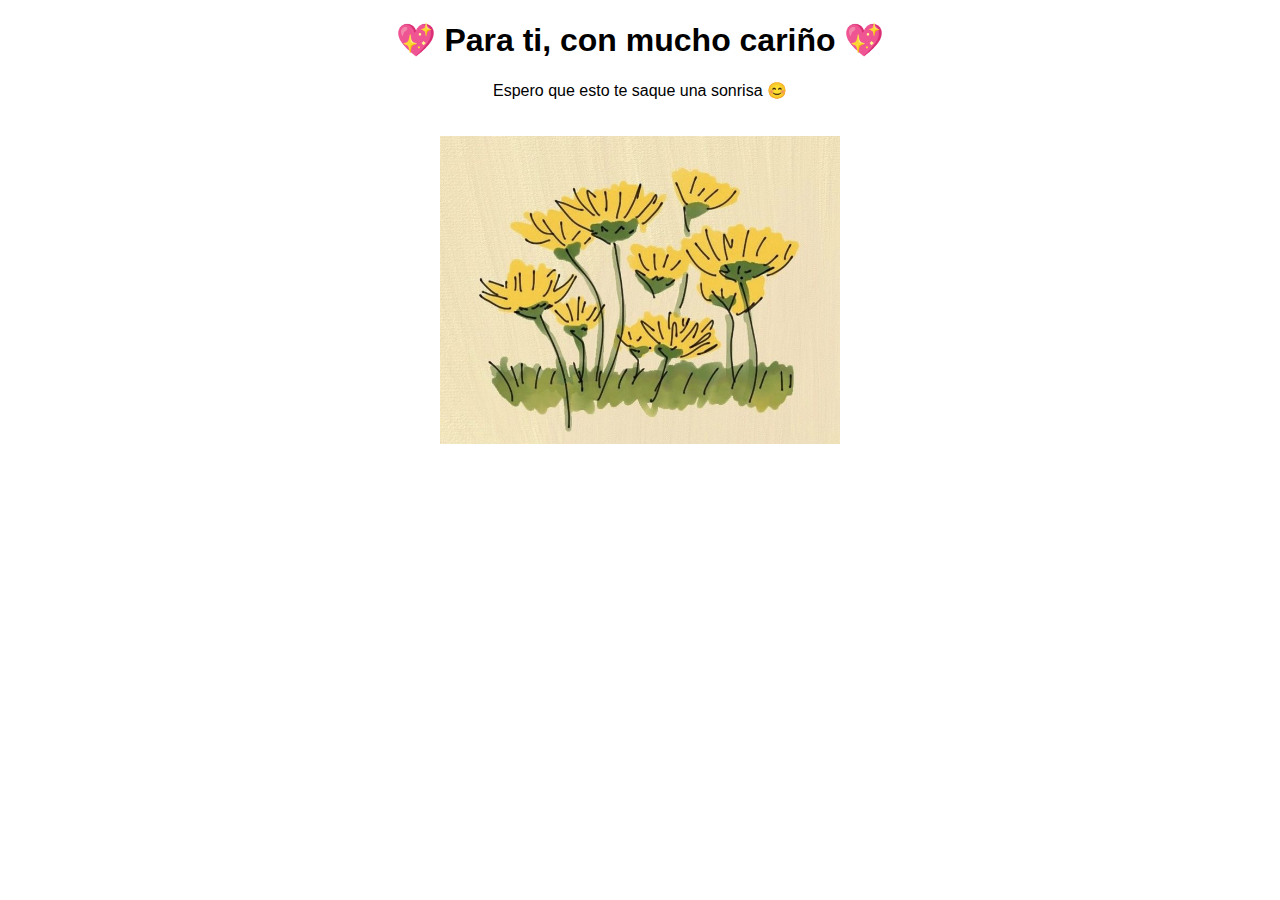
<file: index.html>
<!DOCTYPE html>
<html lang="es">
<head>
    <meta charset="UTF-8">
    <meta name="viewport" content="width=device-width, initial-scale=1.0">
    <title>Flores para ti 💐</title>
    <style>
        body { text-align: center; font-family: Arial, sans-serif; }
        img { width: 80%; max-width: 400px; margin-top: 20px; }
    </style>
</head>
<body>
    <h1>💖 Para ti, con mucho cariño 💖</h1>
    <p>Espero que esto te saque una sonrisa 😊</p>
    <img src="sunF.jpg" alt="Flores bonitas">
</body>
</html>
</file>
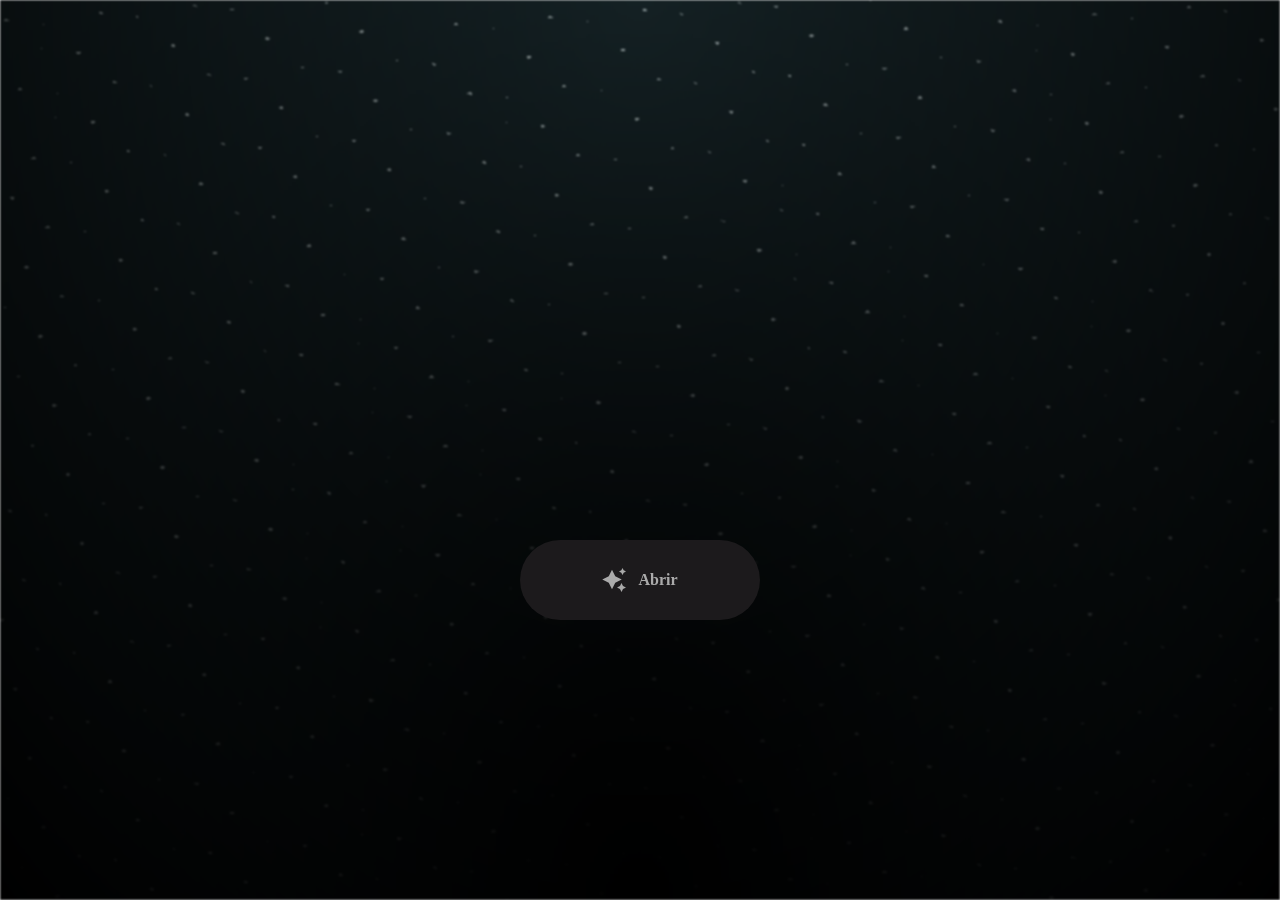
<file: flowers-for-someone-main/index.html>
<html lang="en">

<head>
  <meta charset="UTF-8">
  <meta name="viewport" content="width=device-width, initial-scale=1.0">
  <link rel="shortcut icon" href="images/gift.png" type="image/x-icon">
  <link rel="stylesheet" href="css/index.css">

  <!-- Document Title -->
  <title>Something for you</title>
</head>

<body>
  <!-- Background -->
  <div class="night"></div>

  <!-- Title -->
  <h1 class="title"></h1>

  <!-- Button -->
  <div style="position: absolute; top: 60vh; width: 100%; display: flex; justify-content: center;">
    <a href="flower.html" class="btn">
      <svg height="24" width="24" fill="#FFFFFF" viewBox="0 0 24 24" data-name="Layer 1" id="Layer_1" class="sparkle">
        <path
          d="M10,21.236,6.755,14.745.264,11.5,6.755,8.255,10,1.764l3.245,6.491L19.736,11.5l-6.491,3.245ZM18,21l1.5,3L21,21l3-1.5L21,18l-1.5-3L18,18l-3,1.5ZM19.333,4.667,20.5,7l1.167-2.333L24,3.5,21.667,2.333,20.5,0,19.333,2.333,17,3.5Z">
        </path>
      </svg>

      <span class="text">Abrir</span>
    </a>
  </div>

  <script src="js/index.js"></script>
</body>

</html>
</file>
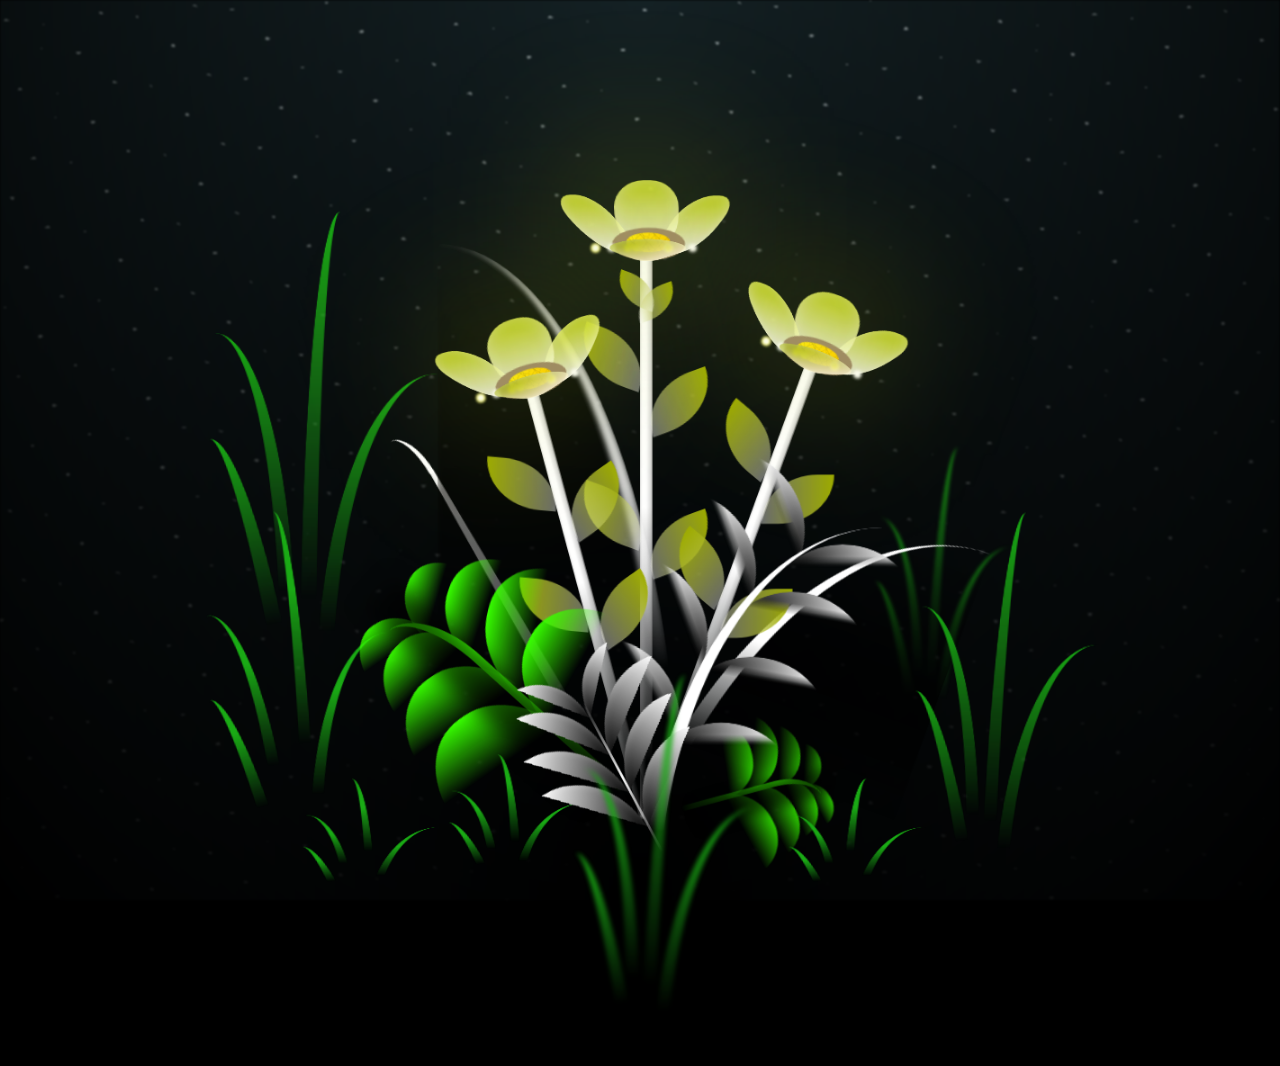
<file: flowers-for-someone-main/flower.html>
<!DOCTYPE html>
<html lang="en">

<head>
  <meta charset="UTF-8">
  <meta http-equiv="X-UA-Compatible" content="IE=edge">
  <meta name="viewport" content="width=device-width, initial-scale=1.0">
  <link rel="shortcut icon" href="images/gift.png" type="image/x-icon">
  <link rel="stylesheet" href="css/style.css">

  <!-- Document Title -->
  <title>FLOWERS</title>
</head>

<body class="not-loaded">
  <!-- Background -->
  <div class="night"></div>

  <!-- Flower -->
  <div class="flowers">
    <div class="flower flower--1">
      <div class="flower__leafs flower__leafs--1">
        <div class="flower__leaf flower__leaf--1"></div>
        <div class="flower__leaf flower__leaf--2"></div>
        <div class="flower__leaf flower__leaf--3"></div>
        <div class="flower__leaf flower__leaf--4"></div>
        <div class="flower__white-circle"></div>

        <div class="flower__light flower__light--1"></div>
        <div class="flower__light flower__light--2"></div>
        <div class="flower__light flower__light--3"></div>
        <div class="flower__light flower__light--4"></div>
        <div class="flower__light flower__light--5"></div>
        <div class="flower__light flower__light--6"></div>
        <div class="flower__light flower__light--7"></div>
        <div class="flower__light flower__light--8"></div>

      </div>
      <div class="flower__line">
        <div class="flower__line__leaf flower__line__leaf--1"></div>
        <div class="flower__line__leaf flower__line__leaf--2"></div>
        <div class="flower__line__leaf flower__line__leaf--3"></div>
        <div class="flower__line__leaf flower__line__leaf--4"></div>
        <div class="flower__line__leaf flower__line__leaf--5"></div>
        <div class="flower__line__leaf flower__line__leaf--6"></div>
      </div>
    </div>

    <div class="flower flower--2">
      <div class="flower__leafs flower__leafs--2">
        <div class="flower__leaf flower__leaf--1"></div>
        <div class="flower__leaf flower__leaf--2"></div>
        <div class="flower__leaf flower__leaf--3"></div>
        <div class="flower__leaf flower__leaf--4"></div>
        <div class="flower__white-circle"></div>

        <div class="flower__light flower__light--1"></div>
        <div class="flower__light flower__light--2"></div>
        <div class="flower__light flower__light--3"></div>
        <div class="flower__light flower__light--4"></div>
        <div class="flower__light flower__light--5"></div>
        <div class="flower__light flower__light--6"></div>
        <div class="flower__light flower__light--7"></div>
        <div class="flower__light flower__light--8"></div>

      </div>
      <div class="flower__line">
        <div class="flower__line__leaf flower__line__leaf--1"></div>
        <div class="flower__line__leaf flower__line__leaf--2"></div>
        <div class="flower__line__leaf flower__line__leaf--3"></div>
        <div class="flower__line__leaf flower__line__leaf--4"></div>
      </div>
    </div>

    <div class="flower flower--3">
      <div class="flower__leafs flower__leafs--3">
        <div class="flower__leaf flower__leaf--1"></div>
        <div class="flower__leaf flower__leaf--2"></div>
        <div class="flower__leaf flower__leaf--3"></div>
        <div class="flower__leaf flower__leaf--4"></div>
        <div class="flower__white-circle"></div>

        <div class="flower__light flower__light--1"></div>
        <div class="flower__light flower__light--2"></div>
        <div class="flower__light flower__light--3"></div>
        <div class="flower__light flower__light--4"></div>
        <div class="flower__light flower__light--5"></div>
        <div class="flower__light flower__light--6"></div>
        <div class="flower__light flower__light--7"></div>
        <div class="flower__light flower__light--8"></div>

      </div>
      <div class="flower__line">
        <div class="flower__line__leaf flower__line__leaf--1"></div>
        <div class="flower__line__leaf flower__line__leaf--2"></div>
        <div class="flower__line__leaf flower__line__leaf--3"></div>
        <div class="flower__line__leaf flower__line__leaf--4"></div>
      </div>
    </div>

    <div class="grow-ans" style="--d:1.2s">
      <div class="flower__g-long">
        <div class="flower__g-long__top"></div>
        <div class="flower__g-long__bottom"></div>
      </div>
    </div>

    <div class="growing-grass">
      <div class="flower__grass flower__grass--1">
        <div class="flower__grass--top"></div>
        <div class="flower__grass--bottom"></div>
        <div class="flower__grass__leaf flower__grass__leaf--1"></div>
        <div class="flower__grass__leaf flower__grass__leaf--2"></div>
        <div class="flower__grass__leaf flower__grass__leaf--3"></div>
        <div class="flower__grass__leaf flower__grass__leaf--4"></div>
        <div class="flower__grass__leaf flower__grass__leaf--5"></div>
        <div class="flower__grass__leaf flower__grass__leaf--6"></div>
        <div class="flower__grass__leaf flower__grass__leaf--7"></div>
        <div class="flower__grass__leaf flower__grass__leaf--8"></div>
        <div class="flower__grass__overlay"></div>
      </div>
    </div>

    <div class="growing-grass">
      <div class="flower__grass flower__grass--2">
        <div class="flower__grass--top"></div>
        <div class="flower__grass--bottom"></div>
        <div class="flower__grass__leaf flower__grass__leaf--1"></div>
        <div class="flower__grass__leaf flower__grass__leaf--2"></div>
        <div class="flower__grass__leaf flower__grass__leaf--3"></div>
        <div class="flower__grass__leaf flower__grass__leaf--4"></div>
        <div class="flower__grass__leaf flower__grass__leaf--5"></div>
        <div class="flower__grass__leaf flower__grass__leaf--6"></div>
        <div class="flower__grass__leaf flower__grass__leaf--7"></div>
        <div class="flower__grass__leaf flower__grass__leaf--8"></div>
        <div class="flower__grass__overlay"></div>
      </div>
    </div>

    <div class="grow-ans" style="--d:2.4s">
      <div class="flower__g-right flower__g-right--1">
        <div class="leaf"></div>
      </div>
    </div>

    <div class="grow-ans" style="--d:2.8s">
      <div class="flower__g-right flower__g-right--2">
        <div class="leaf"></div>
      </div>
    </div>

    <div class="grow-ans" style="--d:2.8s">
      <div class="flower__g-front">
        <div class="flower__g-front__leaf-wrapper flower__g-front__leaf-wrapper--1">
          <div class="flower__g-front__leaf"></div>
        </div>
        <div class="flower__g-front__leaf-wrapper flower__g-front__leaf-wrapper--2">
          <div class="flower__g-front__leaf"></div>
        </div>
        <div class="flower__g-front__leaf-wrapper flower__g-front__leaf-wrapper--3">
          <div class="flower__g-front__leaf"></div>
        </div>
        <div class="flower__g-front__leaf-wrapper flower__g-front__leaf-wrapper--4">
          <div class="flower__g-front__leaf"></div>
        </div>
        <div class="flower__g-front__leaf-wrapper flower__g-front__leaf-wrapper--5">
          <div class="flower__g-front__leaf"></div>
        </div>
        <div class="flower__g-front__leaf-wrapper flower__g-front__leaf-wrapper--6">
          <div class="flower__g-front__leaf"></div>
        </div>
        <div class="flower__g-front__leaf-wrapper flower__g-front__leaf-wrapper--7">
          <div class="flower__g-front__leaf"></div>
        </div>
        <div class="flower__g-front__leaf-wrapper flower__g-front__leaf-wrapper--8">
          <div class="flower__g-front__leaf"></div>
        </div>
        <div class="flower__g-front__line"></div>
      </div>
    </div>

    <div class="grow-ans" style="--d:3.2s">
      <div class="flower__g-fr">
        <div class="leaf"></div>
        <div class="flower__g-fr__leaf flower__g-fr__leaf--1"></div>
        <div class="flower__g-fr__leaf flower__g-fr__leaf--2"></div>
        <div class="flower__g-fr__leaf flower__g-fr__leaf--3"></div>
        <div class="flower__g-fr__leaf flower__g-fr__leaf--4"></div>
        <div class="flower__g-fr__leaf flower__g-fr__leaf--5"></div>
        <div class="flower__g-fr__leaf flower__g-fr__leaf--6"></div>
        <div class="flower__g-fr__leaf flower__g-fr__leaf--7"></div>
        <div class="flower__g-fr__leaf flower__g-fr__leaf--8"></div>
      </div>
    </div>

    <div class="long-g long-g--0">
      <div class="grow-ans" style="--d:3s">
        <div class="leaf leaf--0"></div>
      </div>
      <div class="grow-ans" style="--d:2.2s">
        <div class="leaf leaf--1"></div>
      </div>
      <div class="grow-ans" style="--d:3.4s">
        <div class="leaf leaf--2"></div>
      </div>
      <div class="grow-ans" style="--d:3.6s">
        <div class="leaf leaf--3"></div>
      </div>
    </div>

    <div class="long-g long-g--1">
      <div class="grow-ans" style="--d:3.6s">
        <div class="leaf leaf--0"></div>
      </div>
      <div class="grow-ans" style="--d:3.8s">
        <div class="leaf leaf--1"></div>
      </div>
      <div class="grow-ans" style="--d:4s">
        <div class="leaf leaf--2"></div>
      </div>
      <div class="grow-ans" style="--d:4.2s">
        <div class="leaf leaf--3"></div>
      </div>
    </div>

    <div class="long-g long-g--2">
      <div class="grow-ans" style="--d:4s">
        <div class="leaf leaf--0"></div>
      </div>
      <div class="grow-ans" style="--d:4.2s">
        <div class="leaf leaf--1"></div>
      </div>
      <div class="grow-ans" style="--d:4.4s">
        <div class="leaf leaf--2"></div>
      </div>
      <div class="grow-ans" style="--d:4.6s">
        <div class="leaf leaf--3"></div>
      </div>
    </div>

    <div class="long-g long-g--3">
      <div class="grow-ans" style="--d:4s">
        <div class="leaf leaf--0"></div>
      </div>
      <div class="grow-ans" style="--d:4.2s">
        <div class="leaf leaf--1"></div>
      </div>
      <div class="grow-ans" style="--d:3s">
        <div class="leaf leaf--2"></div>
      </div>
      <div class="grow-ans" style="--d:3.6s">
        <div class="leaf leaf--3"></div>
      </div>
    </div>

    <div class="long-g long-g--4">
      <div class="grow-ans" style="--d:4s">
        <div class="leaf leaf--0"></div>
      </div>
      <div class="grow-ans" style="--d:4.2s">
        <div class="leaf leaf--1"></div>
      </div>
      <div class="grow-ans" style="--d:3s">
        <div class="leaf leaf--2"></div>
      </div>
      <div class="grow-ans" style="--d:3.6s">
        <div class="leaf leaf--3"></div>
      </div>
    </div>

    <div class="long-g long-g--5">
      <div class="grow-ans" style="--d:4s">
        <div class="leaf leaf--0"></div>
      </div>
      <div class="grow-ans" style="--d:4.2s">
        <div class="leaf leaf--1"></div>
      </div>
      <div class="grow-ans" style="--d:3s">
        <div class="leaf leaf--2"></div>
      </div>
      <div class="grow-ans" style="--d:3.6s">
        <div class="leaf leaf--3"></div>
      </div>
    </div>

    <div class="long-g long-g--6">
      <div class="grow-ans" style="--d:4.2s">
        <div class="leaf leaf--0"></div>
      </div>
      <div class="grow-ans" style="--d:4.4s">
        <div class="leaf leaf--1"></div>
      </div>
      <div class="grow-ans" style="--d:4.6s">
        <div class="leaf leaf--2"></div>
      </div>
      <div class="grow-ans" style="--d:4.8s">
        <div class="leaf leaf--3"></div>
      </div>
    </div>

    <div class="long-g long-g--7">
      <div class="grow-ans" style="--d:3s">
        <div class="leaf leaf--0"></div>
      </div>
      <div class="grow-ans" style="--d:3.2s">
        <div class="leaf leaf--1"></div>
      </div>
      <div class="grow-ans" style="--d:3.5s">
        <div class="leaf leaf--2"></div>
      </div>
      <div class="grow-ans" style="--d:3.6s">
        <div class="leaf leaf--3"></div>
      </div>
    </div>
  </div>

  <!-- Title -->
  <h1 class="title"><span id="title"></span></h1>
</body>

</html>

<!-- Import Javascript -->
<script src="js/main.js"></script>
</file>
<file: flowers-for-someone-main/css/index.css>
*,
*::after,
*::before {
  padding: 0;
  margin: 0;
  box-sizing: border-box;
}

:root {
  --dark-color: #000;
}

.night {
  position: fixed;
  left: 50%;
  top: 0;
  transform: translateX(-50%);
  width: 100%;
  height: 100%;
  filter: blur(0.1vmin);
  background-image: radial-gradient(ellipse at top, transparent 0%, var(--dark-color)), radial-gradient(ellipse at bottom, var(--dark-color), rgba(145, 233, 255, 0.2)), repeating-linear-gradient(220deg, rgb(0, 0, 0) 0px, rgb(0, 0, 0) 19px, transparent 19px, transparent 22px), repeating-linear-gradient(189deg, rgb(0, 0, 0) 0px, rgb(0, 0, 0) 19px, transparent 19px, transparent 22px), repeating-linear-gradient(148deg, rgb(0, 0, 0) 0px, rgb(0, 0, 0) 19px, transparent 19px, transparent 22px), linear-gradient(90deg, rgb(255, 255, 250), rgb(240, 240, 240));
}

.title {
  position: absolute;
  top: 0;
  left: 0;
  color: white;
  font-family: 'Courier New', Courier, monospace;

  display: flex;
  flex-wrap: wrap;
  justify-content: center;
  align-content: center;
  align-items: center;

  width: 100%;
  height: 100vh;
  text-shadow: 0 0 20px white;
  letter-spacing: 0px;
}

@media (min-width: 500px) {
  .title {
    letter-spacing: 20px;
  }
}

@keyframes typing {
  from {
    opacity: 0;
  }

  to {
    opacity: 1;
  }
}

/* Terapkan animasi dengan delay */
.title span {
  opacity: 0;
  animation: typing 1s ease forwards;
  animation-delay: var(--delay);
}

a {
  text-decoration: none;
}

.btn {
  border: none;
  width: 15em;
  height: 5em;
  border-radius: 3em;
  display: flex;
  justify-content: center;
  align-items: center;
  gap: 12px;
  background: #1C1A1C;
  cursor: pointer;
  transition: all 450ms ease-in-out;
}

.sparkle {
  fill: #AAAAAA;
  transition: all 800ms ease;
}

.text {
  font-weight: 600;
  color: #AAAAAA;
  font-size: medium;
}

.btn:hover {
  background: linear-gradient(0deg, #A47CF3, #683FEA);
  box-shadow: inset 0px 1px 0px 0px rgba(255, 255, 255, 0.4),
    inset 0px -4px 0px 0px rgba(0, 0, 0, 0.2),
    0px 0px 0px 4px rgba(255, 255, 255, 0.2),
    0px 0px 180px 0px #9917FF;
  transform: translateY(-2px);
}

.btn:hover .text {
  color: white;
}

.btn:hover .sparkle {
  fill: white;
  transform: scale(1.2);
}
</file>
<file: flowers-for-someone-main/css/style.css>
*,
*::after,
*::before {
  padding: 0;
  margin: 0;
  box-sizing: border-box;
}

:root {
  --dark-color: #000;
}

.title {
  position: absolute;
  width: 100%;
  text-align: center;
  margin-top: 50px;
  top: 0;
  left: 0;
  color: white;
  font-family: 'Courier New', Courier, monospace;
  font-size: 70px;
  text-shadow: 0px 0px 20px white;
}

body {
  display: flex;
  align-items: flex-end;
  justify-content: center;
  min-height: 100vh;
  background-color: var(--dark-color);
  overflow: hidden;
  perspective: 1000px;
}

.night {
  position: fixed;
  left: 50%;
  top: 0;
  transform: translateX(-50%);
  width: 100%;
  height: 100%;
  filter: blur(0.1vmin);
  background-image: radial-gradient(ellipse at top, transparent 0%, var(--dark-color)), radial-gradient(ellipse at bottom, var(--dark-color), rgba(145, 233, 255, 0.2)), repeating-linear-gradient(220deg, rgb(0, 0, 0) 0px, rgb(0, 0, 0) 19px, transparent 19px, transparent 22px), repeating-linear-gradient(189deg, rgb(0, 0, 0) 0px, rgb(0, 0, 0) 19px, transparent 19px, transparent 22px), repeating-linear-gradient(148deg, rgb(0, 0, 0) 0px, rgb(0, 0, 0) 19px, transparent 19px, transparent 22px), linear-gradient(90deg, rgb(255, 255, 250), rgb(240, 240, 240));
}

.flowers {
  position: relative;
  transform: scale(0.9);
}

.flower {
  position: absolute;
  bottom: 10vmin;
  transform-origin: bottom center;
  z-index: 10;
  --fl-speed: 0.8s;
}

.flower--1 {
  animation: moving-flower-1 4s linear infinite;
}

.flower--1 .flower__line {
  height: 70vmin;
  animation-delay: 0.3s;
}

.flower--1 .flower__line__leaf--1 {
  animation: blooming-leaf-right var(--fl-speed) 1.6s backwards;
}

.flower--1 .flower__line__leaf--2 {
  animation: blooming-leaf-right var(--fl-speed) 1.4s backwards;
}

.flower--1 .flower__line__leaf--3 {
  animation: blooming-leaf-left var(--fl-speed) 1.2s backwards;
}

.flower--1 .flower__line__leaf--4 {
  animation: blooming-leaf-left var(--fl-speed) 1s backwards;
}

.flower--1 .flower__line__leaf--5 {
  animation: blooming-leaf-right var(--fl-speed) 1.8s backwards;
}

.flower--1 .flower__line__leaf--6 {
  animation: blooming-leaf-left var(--fl-speed) 2s backwards;
}

.flower--2 {
  left: 50%;
  transform: rotate(20deg);
  animation: moving-flower-2 4s linear infinite;
}

.flower--2 .flower__line {
  height: 60vmin;
  animation-delay: 0.6s;
}

.flower--2 .flower__line__leaf--1 {
  animation: blooming-leaf-right var(--fl-speed) 1.9s backwards;
}

.flower--2 .flower__line__leaf--2 {
  animation: blooming-leaf-right var(--fl-speed) 1.7s backwards;
}

.flower--2 .flower__line__leaf--3 {
  animation: blooming-leaf-left var(--fl-speed) 1.5s backwards;
}

.flower--2 .flower__line__leaf--4 {
  animation: blooming-leaf-left var(--fl-speed) 1.3s backwards;
}

.flower--3 {
  left: 50%;
  transform: rotate(-15deg);
  animation: moving-flower-3 4s linear infinite;
}

.flower--3 .flower__line {
  animation-delay: 0.9s;
}

.flower--3 .flower__line__leaf--1 {
  animation: blooming-leaf-right var(--fl-speed) 2.5s backwards;
}

.flower--3 .flower__line__leaf--2 {
  animation: blooming-leaf-right var(--fl-speed) 2.3s backwards;
}

.flower--3 .flower__line__leaf--3 {
  animation: blooming-leaf-left var(--fl-speed) 2.1s backwards;
}

.flower--3 .flower__line__leaf--4 {
  animation: blooming-leaf-left var(--fl-speed) 1.9s backwards;
}

.flower__leafs {
  position: relative;
  animation: blooming-flower 2s backwards;
}

.flower__leafs--1 {
  animation-delay: 1.1s;
}

.flower__leafs--2 {
  animation-delay: 1.4s;
}

.flower__leafs--3 {
  animation-delay: 1.7s;
}

.flower__leafs::after {
  content: "";
  position: absolute;
  left: 0;
  top: 0;
  transform: translate(-50%, -100%);
  width: 8vmin;
  height: 8vmin;
  background-color: #c8d813;
  filter: blur(10vmin);
}

.flower__leaf {
  position: absolute;
  bottom: 0;
  left: 50%;
  width: 8vmin;
  height: 11vmin;
  border-radius: 51% 49% 47% 53%/44% 45% 55% 69%;
  background-color: #ffeca7;
  background-image: linear-gradient(to top, #fff, #c8d813);
  transform-origin: bottom center;
  opacity: 0.9;
  box-shadow: inset 0 0 2vmin rgba(255, 255, 255, 0.5);
}

.flower__leaf--1 {
  transform: translate(-10%, 1%) rotateY(40deg) rotateX(-50deg);
}

.flower__leaf--2 {
  transform: translate(-50%, -4%) rotateX(40deg);
}

.flower__leaf--3 {
  transform: translate(-90%, 0%) rotateY(45deg) rotateX(50deg);
}

.flower__leaf--4 {
  width: 8vmin;
  height: 8vmin;
  transform-origin: bottom left;
  border-radius: 4vmin 10vmin 4vmin 4vmin;
  transform: translate(0%, 18%) rotateX(70deg) rotate(-43deg);
  background-image: linear-gradient(to top, rgba(255, 2555, 255, 0.4), #9dab00);
  z-index: 1;
  opacity: 0.8;
  -webkit-transform: translate(0%, 18%) rotateX(70deg) rotate(-43deg);
  -moz-transform: translate(0%, 18%) rotateX(70deg) rotate(-43deg);
  -ms-transform: translate(0%, 18%) rotateX(70deg) rotate(-43deg);
  -o-transform: translate(0%, 18%) rotateX(70deg) rotate(-43deg);
}

.flower__white-circle {
  position: absolute;
  left: -3.5vmin;
  top: -3vmin;
  width: 9vmin;
  height: 4vmin;
  border-radius: 50%;
  background-color: #9c866a;
}

.flower__white-circle::after {
  content: "";
  position: absolute;
  left: 50%;
  top: 45%;
  transform: translate(-50%, -50%);
  width: 60%;
  height: 60%;
  border-radius: inherit;
  background-image: repeating-linear-gradient(135deg, rgba(0, 0, 0, 0.03) 0px, rgba(0, 0, 0, 0.03) 1px, transparent 1px, transparent 12px), repeating-linear-gradient(45deg, rgba(0, 0, 0, 0.03) 0px, rgba(0, 0, 0, 0.03) 1px, transparent 1px, transparent 12px), repeating-linear-gradient(67.5deg, rgba(0, 0, 0, 0.03) 0px, rgba(0, 0, 0, 0.03) 1px, transparent 1px, transparent 12px), repeating-linear-gradient(135deg, rgba(0, 0, 0, 0.03) 0px, rgba(0, 0, 0, 0.03) 1px, transparent 1px, transparent 12px), repeating-linear-gradient(45deg, rgba(0, 0, 0, 0.03) 0px, rgba(0, 0, 0, 0.03) 1px, transparent 1px, transparent 12px), repeating-linear-gradient(112.5deg, rgba(0, 0, 0, 0.03) 0px, rgba(0, 0, 0, 0.03) 1px, transparent 1px, transparent 12px), repeating-linear-gradient(112.5deg, rgba(0, 0, 0, 0.03) 0px, rgba(0, 0, 0, 0.03) 1px, transparent 1px, transparent 12px), repeating-linear-gradient(45deg, rgba(0, 0, 0, 0.03) 0px, rgba(0, 0, 0, 0.03) 1px, transparent 1px, transparent 12px), repeating-linear-gradient(22.5deg, rgba(0, 0, 0, 0.03) 0px, rgba(0, 0, 0, 0.03) 1px, transparent 1px, transparent 12px), repeating-linear-gradient(45deg, rgba(0, 0, 0, 0.03) 0px, rgba(0, 0, 0, 0.03) 1px, transparent 1px, transparent 12px), repeating-linear-gradient(22.5deg, rgba(0, 0, 0, 0.03) 0px, rgba(0, 0, 0, 0.03) 1px, transparent 1px, transparent 12px), repeating-linear-gradient(135deg, rgba(0, 0, 0, 0.03) 0px, rgba(0, 0, 0, 0.03) 1px, transparent 1px, transparent 12px), repeating-linear-gradient(157.5deg, rgba(0, 0, 0, 0.03) 0px, rgba(0, 0, 0, 0.03) 1px, transparent 1px, transparent 12px), repeating-linear-gradient(67.5deg, rgba(0, 0, 0, 0.03) 0px, rgba(0, 0, 0, 0.03) 1px, transparent 1px, transparent 12px), repeating-linear-gradient(67.5deg, rgba(0, 0, 0, 0.03) 0px, rgba(0, 0, 0, 0.03) 1px, transparent 1px, transparent 12px), linear-gradient(90deg, rgb(255, 235, 18), rgb(255, 206, 0));
}

.flower__line {
  height: 55vmin;
  width: 1.5vmin;
  background-image: linear-gradient(to left, rgba(0, 0, 0, 0.2), transparent, rgba(255, 255, 255, 0.2)), linear-gradient(to top, transparent 10%, #fff, #fff);
  box-shadow: inset 0 0 2px rgba(0, 0, 0, 0.5);
  animation: grow-flower-tree 4s backwards;
}

.flower__line__leaf {
  --w: 7vmin;
  --h: calc(var(--w) + 2vmin);
  position: absolute;
  top: 20%;
  left: 90%;
  width: var(--w);
  height: var(--h);
  border-top-right-radius: var(--h);
  border-bottom-left-radius: var(--h);
  background-image: linear-gradient(to top, rgba(255, 255, 255, 0.4), #9dab00);
}

.flower__line__leaf--1 {
  transform: rotate(70deg) rotateY(30deg);
}

.flower__line__leaf--2 {
  top: 45%;
  transform: rotate(70deg) rotateY(30deg);
}

.flower__line__leaf--3,
.flower__line__leaf--4,
.flower__line__leaf--6 {
  border-top-right-radius: 0;
  border-bottom-left-radius: 0;
  border-top-left-radius: var(--h);
  border-bottom-right-radius: var(--h);
  left: -460%;
  top: 12%;
  transform: rotate(-70deg) rotateY(30deg);
}

.flower__line__leaf--4 {
  top: 40%;
}

.flower__line__leaf--5 {
  top: 0;
  transform-origin: left;
  transform: rotate(70deg) rotateY(30deg) scale(0.6);
}

.flower__line__leaf--6 {
  top: -2%;
  left: -450%;
  transform-origin: right;
  transform: rotate(-70deg) rotateY(30deg) scale(0.6);
}

.flower__light {
  position: absolute;
  bottom: 0vmin;
  width: 1vmin;
  height: 1vmin;
  background-color: rgb(255, 251, 0);
  border-radius: 50%;
  filter: blur(0.2vmin);
  animation: light-ans 4s linear infinite backwards;
}

.flower__light:nth-child(odd) {
  background-color: #fff;
}

.flower__light--1 {
  left: -2vmin;
  animation-delay: 1s;
}

.flower__light--2 {
  left: 3vmin;
  animation-delay: 0.5s;
}

.flower__light--3 {
  left: -6vmin;
  animation-delay: 0.3s;
}

.flower__light--4 {
  left: 6vmin;
  animation-delay: 0.9s;
}

.flower__light--5 {
  left: -1vmin;
  animation-delay: 1.5s;
}

.flower__light--6 {
  left: -4vmin;
  animation-delay: 3s;
}

.flower__light--7 {
  left: 3vmin;
  animation-delay: 2s;
}

.flower__light--8 {
  left: -6vmin;
  animation-delay: 3.5s;
}

.flower__grass {
  --c: rgb(55, 255, 0);
  --line-w: 1.5vmin;
  position: absolute;
  bottom: 12vmin;
  left: -7vmin;
  display: flex;
  flex-direction: column;
  align-items: flex-end;
  z-index: 20;
  transform-origin: bottom center;
  transform: rotate(-48deg) rotateY(40deg);
}

.flower__grass--1 {
  animation: moving-grass 2s linear infinite;
}

.flower__grass--2 {
  left: 2vmin;
  bottom: 10vmin;
  transform: scale(0.5) rotate(75deg) rotateX(10deg) rotateY(-200deg);
  opacity: 0.8;
  z-index: 0;
  animation: moving-grass--2 1.5s linear infinite;
}

.flower__grass--top {
  width: 7vmin;
  height: 10vmin;
  border-top-right-radius: 100%;
  border-right: var(--line-w) solid var(--c);
  transform-origin: bottom center;
  transform: rotate(-2deg);
}

.flower__grass--bottom {
  margin-top: -2px;
  width: var(--line-w);
  height: 25vmin;
  background-image: linear-gradient(to top, transparent, var(--c));
}

.flower__grass__leaf {
  --size: 10vmin;
  position: absolute;
  width: calc(var(--size) * 2.1);
  height: var(--size);
  border-top-left-radius: var(--size);
  border-top-right-radius: var(--size);
  background-image: linear-gradient(to top, transparent, transparent 30%, var(--c));
  z-index: 100;
}

.flower__grass__leaf--1 {
  top: -6%;
  left: 30%;
  --size: 6vmin;
  transform: rotate(-20deg);
  animation: growing-grass-ans--1 2s 2.6s backwards;
}

@keyframes growing-grass-ans--1 {
  0% {
    transform-origin: bottom left;
    transform: rotate(-20deg) scale(0);
  }
}

.flower__grass__leaf--2 {
  top: -5%;
  left: -110%;
  --size: 6vmin;
  transform: rotate(10deg);
  animation: growing-grass-ans--2 2s 2.4s linear backwards;
}

@keyframes growing-grass-ans--2 {
  0% {
    transform-origin: bottom right;
    transform: rotate(10deg) scale(0);
  }
}

.flower__grass__leaf--3 {
  top: 5%;
  left: 60%;
  --size: 8vmin;
  transform: rotate(-18deg) rotateX(-20deg);
  animation: growing-grass-ans--3 2s 2.2s linear backwards;
}

@keyframes growing-grass-ans--3 {
  0% {
    transform-origin: bottom left;
    transform: rotate(-18deg) rotateX(-20deg) scale(0);
  }
}

.flower__grass__leaf--4 {
  top: 6%;
  left: -135%;
  --size: 8vmin;
  transform: rotate(2deg);
  animation: growing-grass-ans--4 2s 2s linear backwards;
}

@keyframes growing-grass-ans--4 {
  0% {
    transform-origin: bottom right;
    transform: rotate(2deg) scale(0);
  }
}

.flower__grass__leaf--5 {
  top: 20%;
  left: 60%;
  --size: 10vmin;
  transform: rotate(-24deg) rotateX(-20deg);
  animation: growing-grass-ans--5 2s 1.8s linear backwards;
}

@keyframes growing-grass-ans--5 {
  0% {
    transform-origin: bottom left;
    transform: rotate(-24deg) rotateX(-20deg) scale(0);
  }
}

.flower__grass__leaf--6 {
  top: 22%;
  left: -180%;
  --size: 10vmin;
  transform: rotate(10deg);
  animation: growing-grass-ans--6 2s 1.6s linear backwards;
}

@keyframes growing-grass-ans--6 {
  0% {
    transform-origin: bottom right;
    transform: rotate(10deg) scale(0);
  }
}

.flower__grass__leaf--7 {
  top: 39%;
  left: 70%;
  --size: 10vmin;
  transform: rotate(-10deg);
  animation: growing-grass-ans--7 2s 1.4s linear backwards;
}

@keyframes growing-grass-ans--7 {
  0% {
    transform-origin: bottom left;
    transform: rotate(-10deg) scale(0);
  }
}

.flower__grass__leaf--8 {
  top: 40%;
  left: -215%;
  --size: 11vmin;
  transform: rotate(10deg);
  animation: growing-grass-ans--8 2s 1.2s linear backwards;
}

@keyframes growing-grass-ans--8 {
  0% {
    transform-origin: bottom right;
    transform: rotate(10deg) scale(0);
  }
}

.flower__grass__overlay {
  position: absolute;
  top: -10%;
  right: 0%;
  width: 100%;
  height: 100%;
  background-color: rgba(0, 0, 0, 0.6);
  filter: blur(1.5vmin);
  z-index: 100;
}

.flower__g-long {
  --w: 2vmin;
  --h: 6vmin;
  --c: #fff;
  position: absolute;
  bottom: 10vmin;
  left: -3vmin;
  transform-origin: bottom center;
  transform: rotate(-30deg) rotateY(-20deg);
  display: flex;
  flex-direction: column;
  align-items: flex-end;
  animation: flower-g-long-ans 3s linear infinite;
}

@keyframes flower-g-long-ans {

  0%,
  100% {
    transform: rotate(-30deg) rotateY(-20deg);
  }

  50% {
    transform: rotate(-32deg) rotateY(-20deg);
  }
}

.flower__g-long__top {
  top: calc(var(--h) * -1);
  width: calc(var(--w) + 1vmin);
  height: var(--h);
  border-top-right-radius: 100%;
  border-right: 0.7vmin solid var(--c);
  transform: translate(-0.7vmin, 1vmin);
}

.flower__g-long__bottom {
  width: var(--w);
  height: 50vmin;
  transform-origin: bottom center;
  background-image: linear-gradient(to top, transparent 30%, var(--c));
  box-shadow: inset 0 0 2px rgba(0, 0, 0, 0.5);
  -webkit-clip-path: polygon(35% 0, 65% 1%, 100% 100%, 0% 100%);
  clip-path: polygon(35% 0, 65% 1%, 100% 100%, 0% 100%);
}

.flower__g-right {
  position: absolute;
  bottom: 6vmin;
  left: -2vmin;
  transform-origin: bottom left;
  transform: rotate(20deg);
}

.flower__g-right .leaf {
  width: 30vmin;
  height: 50vmin;
  border-top-left-radius: 100%;
  border-left: 2vmin solid #fff;
  background-image: linear-gradient(to bottom, transparent, var(--dark-color) 60%);
  -webkit-mask-image: linear-gradient(to top, transparent 30%, #fff 60%);
}

.flower__g-right--1 {
  animation: flower-g-right-ans 2.5s linear infinite;
}

.flower__g-right--2 {
  left: 5vmin;
  transform: rotateY(-180deg);
  animation: flower-g-right-ans--2 3s linear infinite;
}

.flower__g-right--2 .leaf {
  height: 75vmin;
  filter: blur(0.3vmin);
  opacity: 0.8;
}

@keyframes flower-g-right-ans {

  0%,
  100% {
    transform: rotate(20deg);
  }

  50% {
    transform: rotate(24deg) rotateX(-20deg);
  }
}

@keyframes flower-g-right-ans--2 {

  0%,
  100% {
    transform: rotateY(-180deg) rotate(0deg) rotateX(-20deg);
  }

  50% {
    transform: rotateY(-180deg) rotate(6deg) rotateX(-20deg);
  }
}

.flower__g-front {
  position: absolute;
  bottom: 6vmin;
  left: 2.5vmin;
  z-index: 100;
  transform-origin: bottom center;
  transform: rotate(-28deg) rotateY(30deg) scale(1.04);
  animation: flower__g-front-ans 2s linear infinite;
}

@keyframes flower__g-front-ans {

  0%,
  100% {
    transform: rotate(-28deg) rotateY(30deg) scale(1.04);
  }

  50% {
    transform: rotate(-35deg) rotateY(40deg) scale(1.04);
  }
}

.flower__g-front__line {
  width: 0.3vmin;
  height: 20vmin;
  background-image: linear-gradient(to top, transparent, #fff, transparent 100%);
  position: relative;
}

.flower__g-front__leaf-wrapper {
  position: absolute;
  top: 0;
  left: 0;
  transform-origin: bottom left;
  transform: rotate(10deg);
}

.flower__g-front__leaf-wrapper:nth-child(even) {
  left: 0vmin;
  transform: rotateY(-180deg) rotate(5deg);
  animation: flower__g-front__leaf-left-ans 1s ease-in backwards;
}

.flower__g-front__leaf-wrapper:nth-child(odd) {
  animation: flower__g-front__leaf-ans 1s ease-in backwards;
}

.flower__g-front__leaf-wrapper--1 {
  top: -8vmin;
  transform: scale(0.7);
  animation: flower__g-front__leaf-ans 1s 5.5s ease-in backwards !important;
}

.flower__g-front__leaf-wrapper--2 {
  top: -8vmin;
  transform: rotateY(-180deg) scale(0.7) !important;
  animation: flower__g-front__leaf-left-ans-2 1s 4.6s ease-in backwards !important;
}

.flower__g-front__leaf-wrapper--3 {
  top: -3vmin;
  animation: flower__g-front__leaf-ans 1s 4.6s ease-in backwards;
}

.flower__g-front__leaf-wrapper--4 {
  top: -3vmin;
  transform: rotateY(-180deg) scale(0.9) !important;
  animation: flower__g-front__leaf-left-ans-2 1s 4.6s ease-in backwards !important;
}

@keyframes flower__g-front__leaf-left-ans-2 {
  0% {
    transform: rotateY(-180deg) scale(0);
  }
}

.flower__g-front__leaf-wrapper--5,
.flower__g-front__leaf-wrapper--6 {
  top: 2vmin;
}

.flower__g-front__leaf-wrapper--7,
.flower__g-front__leaf-wrapper--8 {
  top: 6.5vmin;
}

.flower__g-front__leaf-wrapper--2 {
  animation-delay: 5.2s !important;
}

.flower__g-front__leaf-wrapper--3 {
  animation-delay: 4.9s !important;
}

.flower__g-front__leaf-wrapper--5 {
  animation-delay: 4.3s !important;
}

.flower__g-front__leaf-wrapper--6 {
  animation-delay: 4.1s !important;
}

.flower__g-front__leaf-wrapper--7 {
  animation-delay: 3.8s !important;
}

.flower__g-front__leaf-wrapper--8 {
  animation-delay: 3.5s !important;
}

@keyframes flower__g-front__leaf-ans {
  0% {
    transform: rotate(10deg) scale(0);
  }
}

@keyframes flower__g-front__leaf-left-ans {
  0% {
    transform: rotateY(-180deg) rotate(5deg) scale(0);
  }
}

.flower__g-front__leaf {
  width: 10vmin;
  height: 10vmin;
  border-radius: 100% 0% 0% 100%/100% 100% 0% 0%;
  box-shadow: inset 0 2px 1vmin hsla(0, 0%, 100%, 0.2);
  background-image: linear-gradient(to bottom left, transparent, var(--dark-color)), linear-gradient(to bottom right, #fff 50%, transparent 50%, transparent);
  -webkit-mask-image: linear-gradient(to bottom right, #fff 50%, transparent 50%, transparent);
  mask-image: linear-gradient(to bottom right, #fff 50%, transparent 50%, transparent);
}

.flower__g-fr {
  position: absolute;
  bottom: -4vmin;
  left: vmin;
  transform-origin: bottom left;
  z-index: 10;
  animation: flower__g-fr-ans 2s linear infinite;
}

@keyframes flower__g-fr-ans {

  0%,
  100% {
    transform: rotate(2deg);
  }

  50% {
    transform: rotate(4deg);
    -webkit-transform: rotate(4deg);
    -moz-transform: rotate(4deg);
    -ms-transform: rotate(4deg);
    -o-transform: rotate(4deg);
  }
}

.flower__g-fr .leaf {
  width: 30vmin;
  height: 50vmin;
  border-top-left-radius: 100%;
  border-left: 2vmin solid #fff;
  -webkit-mask-image: linear-gradient(to top, transparent 25%, #fff 50%);
  position: relative;
  z-index: 1;
}

.flower__g-fr__leaf {
  position: absolute;
  top: 0;
  left: 0;
  width: 10vmin;
  height: 10vmin;
  border-radius: 100% 0% 0% 100%/100% 100% 0% 0%;
  box-shadow: inset 0 2px 1vmin hsla(0, 0%, 100%, 0.2);
  background-image: linear-gradient(to bottom left, transparent, var(--dark-color) 98%), linear-gradient(to bottom right, #fff 45%, transparent 50%, transparent);
  -webkit-mask-image: linear-gradient(135deg, #fff 40%, transparent 50%, transparent);
}

.flower__g-fr__leaf--1 {
  left: 20vmin;
  transform: rotate(45deg);
  animation: flower__g-fr-leaft-ans-1 0.5s 5.2s linear backwards;
}

@keyframes flower__g-fr-leaft-ans-1 {
  0% {
    transform-origin: left;
    transform: rotate(45deg) scale(0);
  }
}

.flower__g-fr__leaf--2 {
  left: 12vmin;
  top: -7vmin;
  transform: rotate(25deg) rotateY(-180deg);
  animation: flower__g-fr-leaft-ans-6 0.5s 5s linear backwards;
}

.flower__g-fr__leaf--3 {
  left: 15vmin;
  top: 6vmin;
  transform: rotate(55deg);
  animation: flower__g-fr-leaft-ans-5 0.5s 4.8s linear backwards;
}

.flower__g-fr__leaf--4 {
  left: 6vmin;
  top: -2vmin;
  transform: rotate(25deg) rotateY(-180deg);
  animation: flower__g-fr-leaft-ans-6 0.5s 4.6s linear backwards;
}

.flower__g-fr__leaf--5 {
  left: 10vmin;
  top: 14vmin;
  transform: rotate(55deg);
  animation: flower__g-fr-leaft-ans-5 0.5s 4.4s linear backwards;
}

@keyframes flower__g-fr-leaft-ans-5 {
  0% {
    transform-origin: left;
    transform: rotate(55deg) scale(0);
  }
}

.flower__g-fr__leaf--6 {
  left: 0vmin;
  top: 6vmin;
  transform: rotate(25deg) rotateY(-180deg);
  animation: flower__g-fr-leaft-ans-6 0.5s 4.2s linear backwards;
}

@keyframes flower__g-fr-leaft-ans-6 {
  0% {
    transform-origin: right;
    transform: rotate(25deg) rotateY(-180deg) scale(0);
  }
}

.flower__g-fr__leaf--7 {
  left: 5vmin;
  top: 22vmin;
  transform: rotate(45deg);
  animation: flower__g-fr-leaft-ans-7 0.5s 4s linear backwards;
}

@keyframes flower__g-fr-leaft-ans-7 {
  0% {
    transform-origin: left;
    transform: rotate(45deg) scale(0);
  }
}

.flower__g-fr__leaf--8 {
  left: -4vmin;
  top: 15vmin;
  transform: rotate(15deg) rotateY(-180deg);
  animation: flower__g-fr-leaft-ans-8 0.5s 3.8s linear backwards;
}

@keyframes flower__g-fr-leaft-ans-8 {
  0% {
    transform-origin: right;
    transform: rotate(15deg) rotateY(-180deg) scale(0);
  }
}

.long-g {
  position: absolute;
  bottom: 25vmin;
  left: -42vmin;
  transform-origin: bottom left;
}

.long-g--1 {
  bottom: 0vmin;
  transform: scale(0.8) rotate(-5deg);
}

.long-g--1 .leaf {
  -webkit-mask-image: linear-gradient(to top, transparent 40%, #fff 80%) !important;
}

.long-g--1 .leaf--1 {
  --w: 5vmin;
  --h: 60vmin;
  left: -2vmin;
  transform: rotate(3deg) rotateY(-180deg);
}

.long-g--2,
.long-g--3 {
  bottom: -3vmin;
  left: -35vmin;
  transform-origin: center;
  transform: scale(0.6) rotateX(60deg);
}

.long-g--2 .leaf,
.long-g--3 .leaf {
  -webkit-mask-image: linear-gradient(to top, transparent 50%, #fff 80%) !important;
}

.long-g--2 .leaf--1,
.long-g--3 .leaf--1 {
  left: -1vmin;
  transform: rotateY(-180deg);
}

.long-g--3 {
  left: -17vmin;
  bottom: 0vmin;
}

.long-g--3 .leaf {
  -webkit-mask-image: linear-gradient(to top, transparent 40%, #fff 80%) !important;
}

.long-g--4 {
  left: 25vmin;
  bottom: -3vmin;
  transform-origin: center;
  transform: scale(0.6) rotateX(60deg);
}

.long-g--4 .leaf {
  -webkit-mask-image: linear-gradient(to top, transparent 50%, #fff 80%) !important;
}

.long-g--5 {
  left: 42vmin;
  bottom: 0vmin;
  transform: scale(0.8) rotate(2deg);
}

.long-g--6 {
  left: 0vmin;
  bottom: -20vmin;
  z-index: 100;
  filter: blur(0.3vmin);
  transform: scale(0.8) rotate(2deg);
}

.long-g--7 {
  left: 35vmin;
  bottom: 20vmin;
  z-index: -1;
  filter: blur(0.3vmin);
  transform: scale(0.6) rotate(2deg);
  opacity: 0.7;
}

.long-g .leaf {
  --w: 15vmin;
  --h: 40vmin;
  --c: #1aaa15;
  position: absolute;
  bottom: 0;
  width: var(--w);
  height: var(--h);
  border-top-left-radius: 100%;
  border-left: 2vmin solid var(--c);
  -webkit-mask-image: linear-gradient(to top, transparent 20%, var(--dark-color));
  transform-origin: bottom center;
}

.long-g .leaf--0 {
  left: 2vmin;
  animation: leaf-ans-1 4s linear infinite;
}

.long-g .leaf--1 {
  --w: 5vmin;
  --h: 60vmin;
  animation: leaf-ans-1 4s linear infinite;
}

.long-g .leaf--2 {
  --w: 10vmin;
  --h: 40vmin;
  left: -0.5vmin;
  bottom: 5vmin;
  transform-origin: bottom left;
  transform: rotateY(-180deg);
  animation: leaf-ans-2 3s linear infinite;
}

.long-g .leaf--3 {
  --w: 5vmin;
  --h: 30vmin;
  left: -1vmin;
  bottom: 3.2vmin;
  transform-origin: bottom left;
  transform: rotate(-10deg) rotateY(-180deg);
  animation: leaf-ans-3 3s linear infinite;
}

@keyframes leaf-ans-1 {

  0%,
  100% {
    transform: rotate(-5deg) scale(1);
  }

  50% {
    transform: rotate(5deg) scale(1.1);
  }
}

@keyframes leaf-ans-2 {

  0%,
  100% {
    transform: rotateY(-180deg) rotate(5deg);
  }

  50% {
    transform: rotateY(-180deg) rotate(0deg) scale(1.1);
  }
}

@keyframes leaf-ans-3 {

  0%,
  100% {
    transform: rotate(-10deg) rotateY(-180deg);
  }

  50% {
    transform: rotate(-20deg) rotateY(-180deg);
  }
}

.grow-ans {
  animation: grow-ans 2s var(--d) backwards;
}

@keyframes grow-ans {
  0% {
    transform: scale(0);
    opacity: 0;
  }
}

@keyframes light-ans {
  0% {
    opacity: 0;
    transform: translateY(0vmin);
  }

  25% {
    opacity: 1;
    transform: translateY(-5vmin) translateX(-2vmin);
  }

  50% {
    opacity: 1;
    transform: translateY(-15vmin) translateX(2vmin);
    filter: blur(0.2vmin);
  }

  75% {
    transform: translateY(-20vmin) translateX(-2vmin);
    filter: blur(0.2vmin);
  }

  100% {
    transform: translateY(-30vmin);
    opacity: 0;
    filter: blur(1vmin);
  }
}

@keyframes moving-flower-1 {

  0%,
  100% {
    transform: rotate(2deg);
  }

  50% {
    transform: rotate(-2deg);
  }
}

@keyframes moving-flower-2 {

  0%,
  100% {
    transform: rotate(18deg);
  }

  50% {
    transform: rotate(14deg);
  }
}

@keyframes moving-flower-3 {

  0%,
  100% {
    transform: rotate(-18deg);
  }

  50% {
    transform: rotate(-20deg) rotateY(-10deg);
  }
}

@keyframes blooming-leaf-right {
  0% {
    transform-origin: left;
    transform: rotate(70deg) rotateY(30deg) scale(0);
  }
}

@keyframes blooming-leaf-left {
  0% {
    transform-origin: right;
    transform: rotate(-70deg) rotateY(30deg) scale(0);
  }
}

@keyframes grow-flower-tree {
  0% {
    height: 0;
    border-radius: 1vmin;
  }
}

@keyframes blooming-flower {
  0% {
    transform: scale(0);
  }
}

@keyframes moving-grass {

  0%,
  100% {
    transform: rotate(-48deg) rotateY(40deg);
  }

  50% {
    transform: rotate(-50deg) rotateY(40deg);
  }
}

@keyframes moving-grass--2 {

  0%,
  100% {
    transform: scale(0.5) rotate(75deg) rotateX(10deg) rotateY(-200deg);
  }

  50% {
    transform: scale(0.5) rotate(79deg) rotateX(10deg) rotateY(-200deg);
  }
}

.growing-grass {
  animation: growing-grass-ans 1s 2s backwards;
}

@keyframes growing-grass-ans {
  0% {
    transform: scale(0);
  }
}

.not-loaded * {
  animation-play-state: paused !important;
}

/*# sourceMappingURL=style.css.map */
</file>
